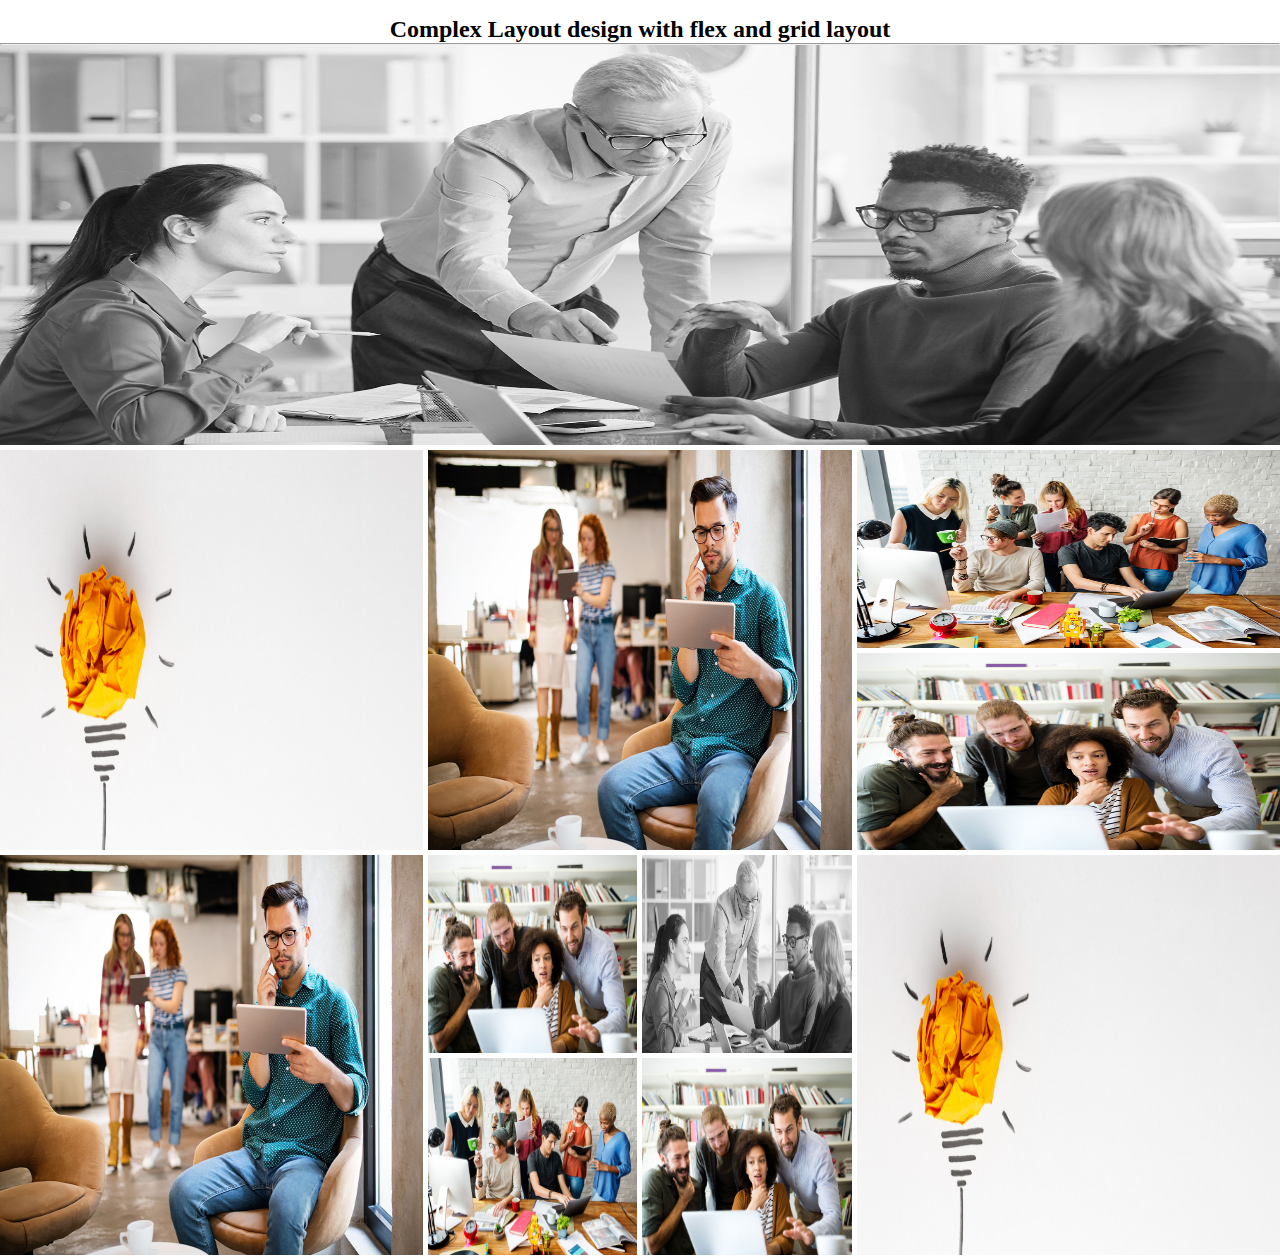
<file: complex-layout.html>
<!DOCTYPE html>
<html lang="en">
<head>
    <meta charset="UTF-8">
    <meta http-equiv="X-UA-Compatible" content="IE=edge">
    <meta name="viewport" content="width=device-width, initial-scale=1.0">
    <title> Complex layout Design </title>
    <link rel="stylesheet" href="./style/complex-layout.css">

    
</head>

<body>

    <header>
        <h2>
            Complex Layout design with flex and grid layout 
        </h2>
        <hr>
    </header>

    <main>

        <section class="row row1"> 
                <img src="./picture/img1.jpg" alt="">
        </section>

        <section class="row row2">

                <div class="container">
                    <img src="./picture/img2.png" alt="">
                </div>
          
                <div class="container">
                    <img src="./picture/img3.jpg" alt="">
                </div>
  
                <div class="container row2-container3">
                    <div class="">
                        <img src="./picture/img-5.jpg" alt="">
                    </div>
              
                    <div class="">
                        <img src="./picture/img4.jpg" alt="">
                    </div>
                </div>
           
        </section>

        <section class="row row3">

                <div class="container">
                    <img src="./picture/img3.jpg" alt="">
                </div>
          
                <div class="container row3-container2">
                    <div class="">
                        <img src="./picture/img4.jpg" alt="">
                    </div>
                    <div class="">
                        <img src="./picture/img1.jpg" alt="">
                    </div>
                    <div class="">
                        <img src="./picture/img-5.jpg" alt="">
                    </div>
                    <div class="">
                        <img src="./picture/img4.jpg" alt="">
                    </div>
                </div>
  
                <div class="container">
                    <img src="./picture/img2.png" alt="">
                </div>
           
        </section>





    </main>
    
</body>
</html>
</file>
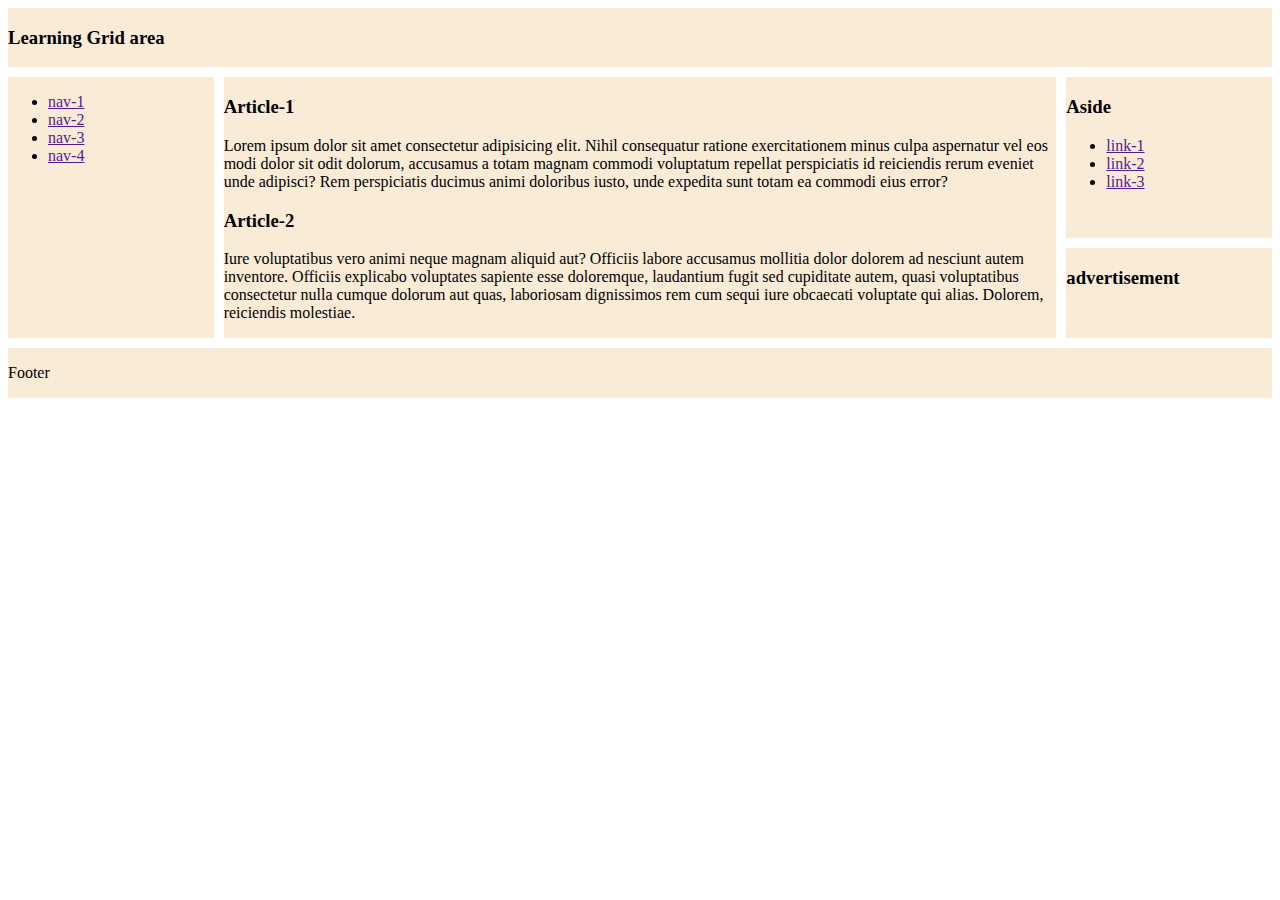
<file: grid-area.html>
<!DOCTYPE html>
<html lang="en">
<head>
    <meta charset="UTF-8">
    <meta http-equiv="X-UA-Compatible" content="IE=edge">
    <meta name="viewport" content="width=device-width, initial-scale=1.0">
    <title> Grid Area </title>
    <link rel="stylesheet" href="./style/grid-area.css">
</head>
<body>

    <header class="header">
        <h3>Learning Grid area</h3>
    </header>

    <nav class="nav">
        <ul>
            <li><a href="">nav-1</a></li>
            <li><a href="">nav-2</a></li>
            <li><a href="">nav-3</a></li>
            <li><a href="">nav-4</a></li>
        </ul>
    </nav>

    <main class="main">

        <article>
            <h3>Article-1</h3>
            <p>Lorem ipsum dolor sit amet consectetur adipisicing elit. Nihil consequatur ratione exercitationem minus culpa aspernatur vel eos modi dolor sit odit dolorum, accusamus a totam magnam commodi voluptatum repellat perspiciatis id reiciendis rerum eveniet unde adipisci? Rem perspiciatis ducimus animi doloribus iusto, unde expedita sunt totam ea commodi eius error?</p>
        </article>
        <article>
            <h3>Article-2</h3>
            <p>Iure voluptatibus vero animi neque magnam aliquid aut? Officiis labore accusamus mollitia dolor dolorem ad nesciunt autem inventore. Officiis explicabo voluptates sapiente esse doloremque, laudantium fugit sed cupiditate autem, quasi voluptatibus consectetur nulla cumque dolorum aut quas, laboriosam dignissimos rem cum sequi iure obcaecati voluptate qui alias. Dolorem, reiciendis molestiae.</p>
        </article>

    </main>

    <aside class="aside">
        <h3>Aside</h3>
        <ul>
            <li><a href="">link-1</a></li>
            <li><a href="">link-2</a></li>
            <li><a href="">link-3</a></li>
        </ul>
    </aside>

    <div class="ad">
        <h3>advertisement</h3>
    </div>

    <footer class="footer">
        <p>Footer</p>
    </footer>
    
</body>
</html>
</file>
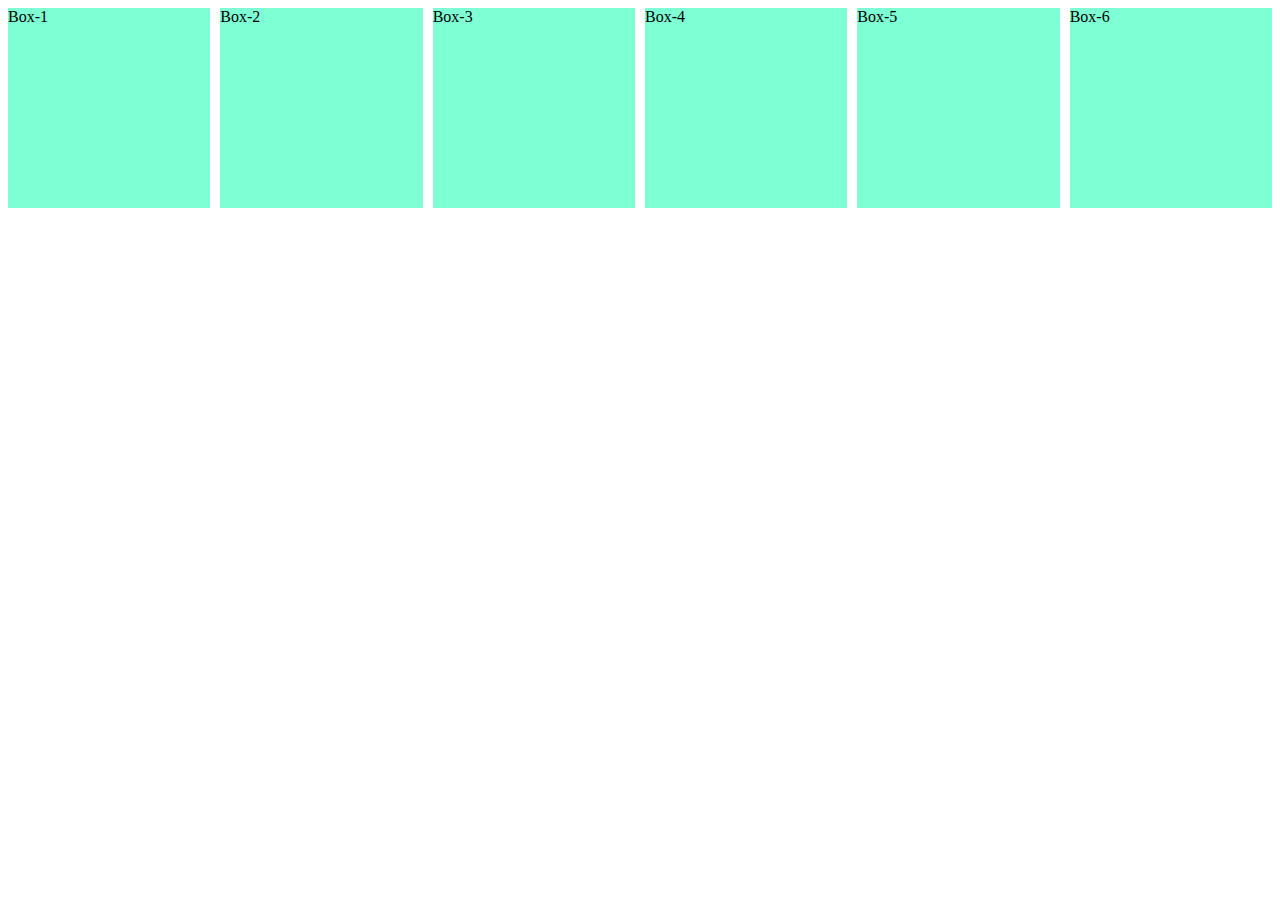
<file: simple-flex.html>
<!DOCTYPE html>
<html lang="en">
<head>
    <meta charset="UTF-8">
    <meta http-equiv="X-UA-Compatible" content="IE=edge">
    <meta name="viewport" content="width=device-width, initial-scale=1.0">
    <title> Simple flex layout </title>

    <style>

        .container{
            display: flex;
            gap: 10px;
            justify-content: space-around;
        }

        .box{
            height: 200px;
            width: 100%;
            background-color: aquamarine;
        }

        @media screen and (max-width: 576px) {
            .container{
                flex-direction: column;
            }
        }

        @media screen and (min-width: 576px) and (max-width: 992px){
                .box{
                background-color: #52b997fa;
            }
        }



    </style>

</head>
<body>

    <div class="container">

        <div class="box">Box-1</div>
        <div class="box">Box-2</div>
        <div class="box">Box-3</div>
        <div class="box">Box-4</div>
        <div class="box">Box-5</div>
        <div class="box">Box-6</div>

    </div>
    
</body>
</html>
</file>
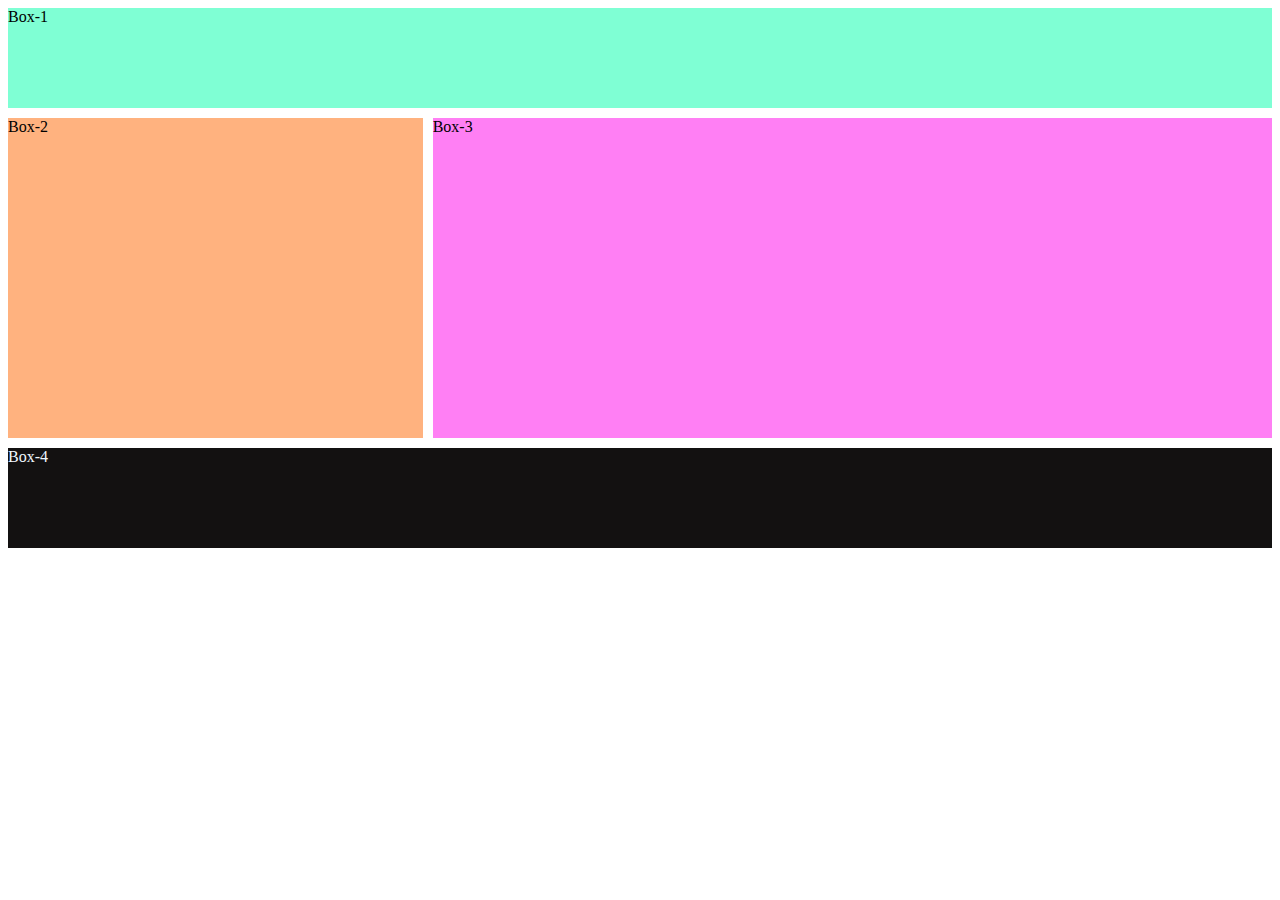
<file: simple-grid.html>
<!DOCTYPE html>
<html lang="en">
<head>
    <meta charset="UTF-8">
    <meta http-equiv="X-UA-Compatible" content="IE=edge">
    <meta name="viewport" content="width=device-width, initial-scale=1.0">
    <title> Simple grid Layout </title>

    <style>

        .container{
            display: grid;
            grid-template-columns: 1fr repeat(2, 1fr);
            grid-template-rows: repeat(5, 100px);
            gap: 10px;
        }
        .box{
            background-color: antiquewhite;
        }

        #box-1{
            grid-column: span 3;
            background-color: aquamarine;
        }
        #box-2{
            grid-row: span 3;
            background-color: #ffb27f;
        }
        #box-3{
            grid-column: span 2;
            grid-row: span 3;
            background-color: #ff7ff4;
        }
        #box-4{
            grid-column: span 3;
            background-color: rgb(19, 17, 17);
            color: aliceblue;
        }

        /* responsive layout */

        @media screen and (max-width: 576px){
            .container{
                grid-template-columns: repeat(1, 1fr);
                grid-template-rows: repeat(4, 200px);
                gap: 5px 0;
            }

            #box-1{
                grid-row: 1;
            }
            #box-2{
                grid-row: 2;     
            }
            #box-3{
                grid-row: 3;
            }
            #box-4{
                grid-row: 4;       
            }
            
        }

        @media screen and (min-width: 577px) and (max-width:992px){
            .container{
                grid-template-columns: repeat(2, 1fr);
                grid-template-rows: repeat(4, 200px);
            }

            #box-1{
                grid-column: 2/3;
                grid-row: 1/1;
            }
            #box-2{
                grid-column: 1;
                grid-row: 1/3;
                grid-row: span 2;
            }
            #box-3{
                grid-column: 2;
                grid-row: 2/3;
            }
            #box-4{
                grid-row: 3/4;       
            }
        }

        /* responsive layout */

    </style>

</head>
<body>
    
    <div class="container">
        <div class="box" id="box-1">Box-1</div>
        <div class="box" id="box-2">Box-2</div>
        <div class="box" id="box-3">Box-3</div>
        <div class="box" id="box-4">Box-4</div>
    </div>

</body>
</html>
</file>
<file: style/complex-layout.css>
*{
    margin: 0;
    padding: 0;
    box-sizing: border-box;
}

header{
    text-align: center;
    margin-top: 1rem;
}

img{
    height: 100%;
    width: 100%;
}

.row{
    width: 100vw;
    margin-bottom: 5px;
}

.row2, .row3{
    display: flex;
    gap: 5px;
}

.row2 > .container{
    flex: 1;
}

.row2-container3{
   display: flex;
   gap: 5px;
   flex-direction: column;
}

.row2-container3 div{
    height: calc(50% - 5px/2);
}

.row3 div{
    flex: 1;
}
.row3 img{
    height: 100%;
    width: 100%;
}
.row3-container2{
    display: grid;
    grid-template-columns: repeat(2 , 1fr);
    gap: 5px;
}

/* Responsive design start */

@media screen and (max-width: 992px) {
    .row2, .row3{
        flex-direction: column;
    }

    .row3-container2{
        grid-template-columns: repeat(1 , 1fr);
    }

}

@media screen  and (min-width: 993px){
    .row{
        height: 400px;
    }
}

/* Responsive design end */
</file>
<file: style/grid-area.css>
.header{
    grid-area: header;
}

.nav{
    grid-area: nav;
}

.main{
    grid-area: main;
}

.aside{
    grid-area: aside;
}

.ad{
    grid-area: ad;
}

.footer{
    grid-area: footer;
}

.header , .nav , .main , .aside , .ad , .footer{
    background-color: antiquewhite;
}

body{
    display: grid;
    gap: 10px;
    grid-template-columns: 1fr 2fr 2fr 1fr;
    grid-template-areas:
    "header header header header"
    "nav main main aside"
    "nav main main ad"
    "footer footer footer footer"
    ;
}

/* Responsive */

@media screen and (max-width: 576px){
    body{
       
        grid-template-columns: 1fr;
        grid-template-areas:
        "header "
        "nav"
        "main"
        "aside"
        "ad"
        "footer"
        ;
    }
}

@media screen and (min-width: 577px) and (max-width: 992px){
    body{
        grid-template-columns: 1fr 3fr;
        grid-template-areas:
        "header header"
        "nav nav"
        "aside main"
        "aside main"
        "ad footer"
        ;
    }
}
</file>
